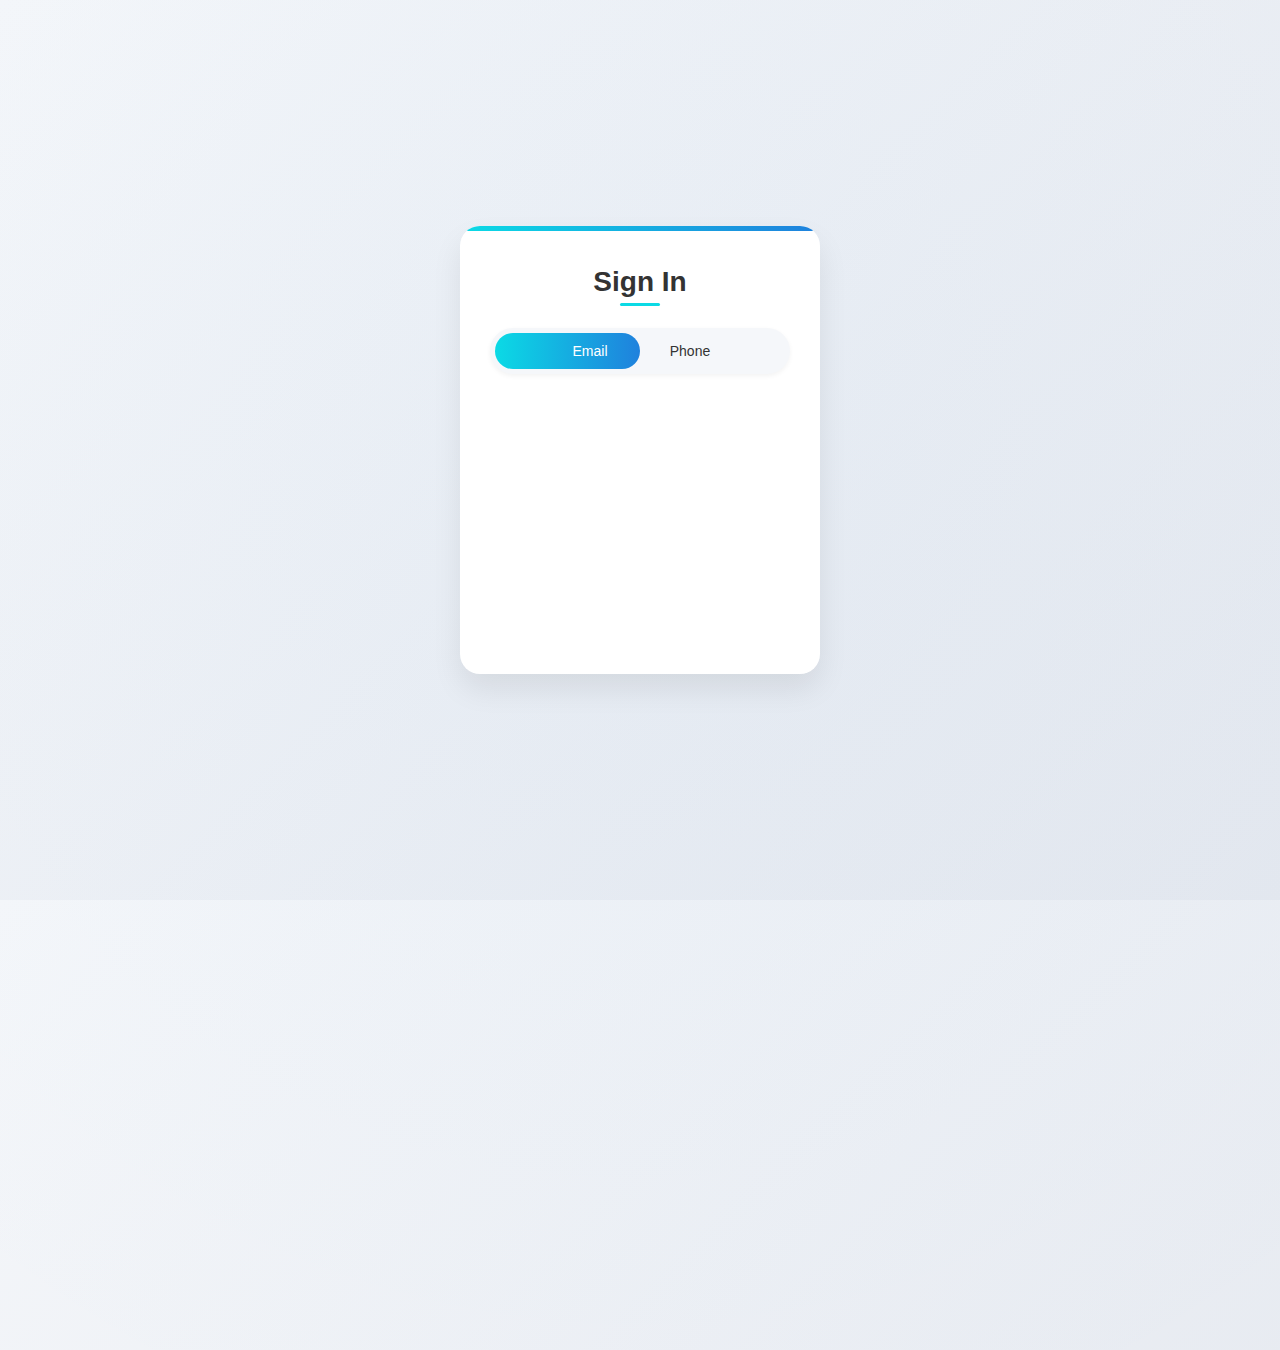
<file: sign-in/signin.html>
<!DOCTYPE html>
<html lang="en">
<head>
    <meta charset="UTF-8">
    <meta name="viewport" content="width=device-width, initial-scale=1.0">
    <title>Sign In | Franchisee Buddy</title>
    <link rel="stylesheet" href="signin.css">
</head>
<body>
    <div class="container">
        <div class="signin-box">
            <h2>Sign In</h2>
            
            <!-- Toggle between Email and Phone -->
            <div class="toggle-buttons">
                <button id="emailBtn" class="active">Email</button>
                <button id="phoneBtn">Phone</button>
            </div>

            <!-- Input Fields -->
            <div class="input-group">
                <input type="text" id="emailInput" placeholder="Enter your email">
                <input type="text" id="phoneInput" placeholder="Enter your phone number" style="display: none;">
            </div>

            <!-- Password Field -->
            <div class="input-group">
                <input type="password" id="password" placeholder="Enter your password">
            </div>

            <!-- Sign In Button -->
            <button class="signin-btn" id="signInBtn">Sign In</button>
            

            <!-- Forgot Password -->
            <div class="forgot-password">
                <a href="#">Forgot Password?</a>
            </div>
        </div>
    </div>

    <script src="signin.js"></script>
</body>
</html>
</file>
<file: sign-in/signin.css>
/* Reset and General Styles */
* {
    margin: 0;
    padding: 0;
    box-sizing: border-box;
    font-family: 'Poppins', sans-serif;
}

:root {
    --primary: #1f81dd;
    --secondary: #0bdae5;
    --dark: #333;
    --light: #f5f7fa;
    --white: #fff;
    --transition: all 0.3s cubic-bezier(0.25, 0.8, 0.25, 1);
    --error: #ff4757;
    --success: #2ed573;
}

body {
    background-color: var(--light);
    height: 100vh;
    display: flex;
    align-items: center;
    justify-content: center;
    background: linear-gradient(135deg, #f5f7fa 0%, #e4e8ef 100%);
    position: relative;
    overflow: hidden;
}

/* Background pattern */
body::before {
    content: '';
    position: absolute;
    top: -50%;
    left: -50%;
    width: 200%;
    height: 200%;
    background: radial-gradient(circle, rgba(31, 129, 221, 0.03) 0%, transparent 70%);
    animation: rotate 30s linear infinite;
    z-index: -1;
}

.container {
    width: 100%;
    max-width: 400px;
    padding: 20px;
    position: relative;
    z-index: 1;
    animation: fadeIn 0.8s ease-out;
}

.signin-box {
    background-color: var(--white);
    border-radius: 20px;
    box-shadow: 0 15px 30px rgba(0, 0, 0, 0.08);
    padding: 40px 30px;
    text-align: center;
    transition: var(--transition);
    transform: translateY(0);
    position: relative;
    overflow: hidden;
}

.signin-box:hover {
    transform: translateY(-5px);
    box-shadow: 0 20px 40px rgba(0, 0, 0, 0.12);
}

/* Decorative elements */
.signin-box::before {
    content: '';
    position: absolute;
    top: 0;
    left: 0;
    height: 5px;
    width: 100%;
    background: linear-gradient(to right, var(--secondary), var(--primary));
}

h2 {
    color: var(--dark);
    margin-bottom: 30px;
    font-size: 28px;
    font-weight: 600;
    position: relative;
    display: inline-block;
}

h2::after {
    content: '';
    position: absolute;
    bottom: -8px;
    left: 50%;
    transform: translateX(-50%);
    width: 40px;
    height: 3px;
    background: var(--secondary);
    border-radius: 3px;
}

/* Toggle Buttons */
.toggle-buttons {
    display: flex;
    justify-content: center;
    margin-bottom: 25px;
    background-color: var(--light);
    border-radius: 50px;
    padding: 5px;
    position: relative;
    box-shadow: 0 2px 5px rgba(0, 0, 0, 0.05);
}

.toggle-buttons button {
    background: none;
    border: none;
    cursor: pointer;
    padding: 10px 25px;
    border-radius: 50px;
    font-size: 14px;
    font-weight: 500;
    color: var(--dark);
    transition: var(--transition);
    position: relative;
    z-index: 2;
    min-width: 100px;
}

.toggle-buttons button.active {
    color: var(--white);
}

.toggle-buttons::after {
    content: '';
    position: absolute;
    top: 5px;
    left: 5px;
    width: calc(50% - 5px);
    height: calc(100% - 10px);
    background: linear-gradient(to right, var(--secondary), var(--primary));
    border-radius: 50px;
    transition: var(--transition);
    z-index: 1;
}

.toggle-buttons.phone-active::after {
    left: calc(50% + 0px);
}

/* Input Groups */
.input-group {
    margin-bottom: 20px;
    position: relative;
}

.input-group input {
    width: 100%;
    padding: 15px 20px;
    border: 1px solid #e1e5ea;
    border-radius: 10px;
    font-size: 14px;
    transition: var(--transition);
    background-color: #f9fafc;
    color: var(--dark);
}

.input-group input:focus {
    border-color: var(--primary);
    box-shadow: 0 0 0 3px rgba(31, 129, 221, 0.1);
    outline: none;
    background-color: var(--white);
}

.input-group input::placeholder {
    color: #aaa;
}

/* Animation for input fields */
.input-group input {
    transform-origin: left;
    animation: slideRight 0.5s ease-out forwards;
    opacity: 0;
}

.input-group:nth-child(2) input {
    animation-delay: 0.1s;
}

.input-group:nth-child(3) input {
    animation-delay: 0.2s;
}

/* Sign In Button */
.signin-btn {
    width: 100%;
    padding: 15px;
    border: none;
    background: linear-gradient(to right, var(--secondary), var(--primary));
    color: var(--white);
    font-size: 16px;
    font-weight: 600;
    border-radius: 10px;
    cursor: pointer;
    transition: var(--transition);
    position: relative;
    overflow: hidden;
    margin-top: 10px;
    box-shadow: 0 5px 15px rgba(11, 218, 229, 0.2);
    animation: fadeIn 0.5s ease-out forwards;
    animation-delay: 0.3s;
    opacity: 0;
}

.signin-btn::before {
    content: '';
    position: absolute;
    top: 0;
    left: -100%;
    width: 100%;
    height: 100%;
    background: linear-gradient(to right, var(--primary), var(--secondary));
    transition: var(--transition);
    z-index: 0;
}

.signin-btn span {
    position: relative;
    z-index: 1;
}

.signin-btn:hover {
    transform: translateY(-3px);
    box-shadow: 0 8px 20px rgba(11, 218, 229, 0.3);
}

.signin-btn:hover::before {
    left: 0;
}

.signin-btn:active {
    transform: translateY(-1px);
}

/* Forgot Password */
.forgot-password {
    margin-top: 20px;
    animation: fadeIn 0.5s ease-out forwards;
    animation-delay: 0.4s;
    opacity: 0;
}

.forgot-password a {
    color: var(--primary);
    text-decoration: none;
    font-size: 14px;
    font-weight: 500;
    transition: var(--transition);
    display: inline-block;
}

.forgot-password a:hover {
    color: var(--secondary);
    transform: translateY(-2px);
}

.forgot-password a::after {
    content: '';
    display: block;
    width: 0;
    height: 2px;
    background: var(--secondary);
    transition: width 0.3s;
    margin: auto;
    margin-top: 2px;
}

.forgot-password a:hover::after {
    width: 100%;
}

/* Error & Success States */
.input-error {
    border-color: var(--error) !important;
    animation: shake 0.5s cubic-bezier(.36,.07,.19,.97) both;
}

.input-success {
    border-color: var(--success) !important;
}

/* Error Message */
.error-message {
    color: var(--error);
    font-size: 12px;
    text-align: left;
    margin-top: 5px;
    display: none;
    animation: fadeIn 0.3s ease-out;
}

/* Animations */
@keyframes fadeIn {
    from {
        opacity: 0;
    }
    to {
        opacity: 1;
    }
}

@keyframes slideRight {
    from {
        opacity: 0;
        transform: translateX(-20px);
    }
    to {
        opacity: 1;
        transform: translateX(0);
    }
}

@keyframes shake {
    10%, 90% {
        transform: translateX(-1px);
    }
    20%, 80% {
        transform: translateX(2px);
    }
    30%, 50%, 70% {
        transform: translateX(-4px);
    }
    40%, 60% {
        transform: translateX(4px);
    }
}

@keyframes rotate {
    from {
        transform: rotate(0deg);
    }
    to {
        transform: rotate(360deg);
    }
}

/* Loading animation for button */
.signin-btn.loading {
    background: #ccc;
    color: transparent;
    pointer-events: none;
}

.signin-btn.loading::after {
    content: "";
    position: absolute;
    width: 20px;
    height: 20px;
    top: 50%;
    left: 50%;
    margin-left: -10px;
    margin-top: -10px;
    border-radius: 50%;
    border: 2px solid rgba(255, 255, 255, 0.2);
    border-top-color: white;
    animation: spin 0.8s linear infinite;
}

@keyframes spin {
    to {
        transform: rotate(360deg);
    }
}

/* Success animation */
.signin-btn.success {
    background: var(--success);
}

.signin-btn.success::before {
    left: 0;
    background: var(--success);
}

/* Responsive adjustments */
@media (max-width: 480px) {
    .container {
        padding: 15px;
    }
    
    .signin-box {
        padding: 30px 20px;
    }
    
    h2 {
        font-size: 24px;
    }
    
    .toggle-buttons button {
        padding: 8px 20px;
        font-size: 13px;
    }
}
</file>
